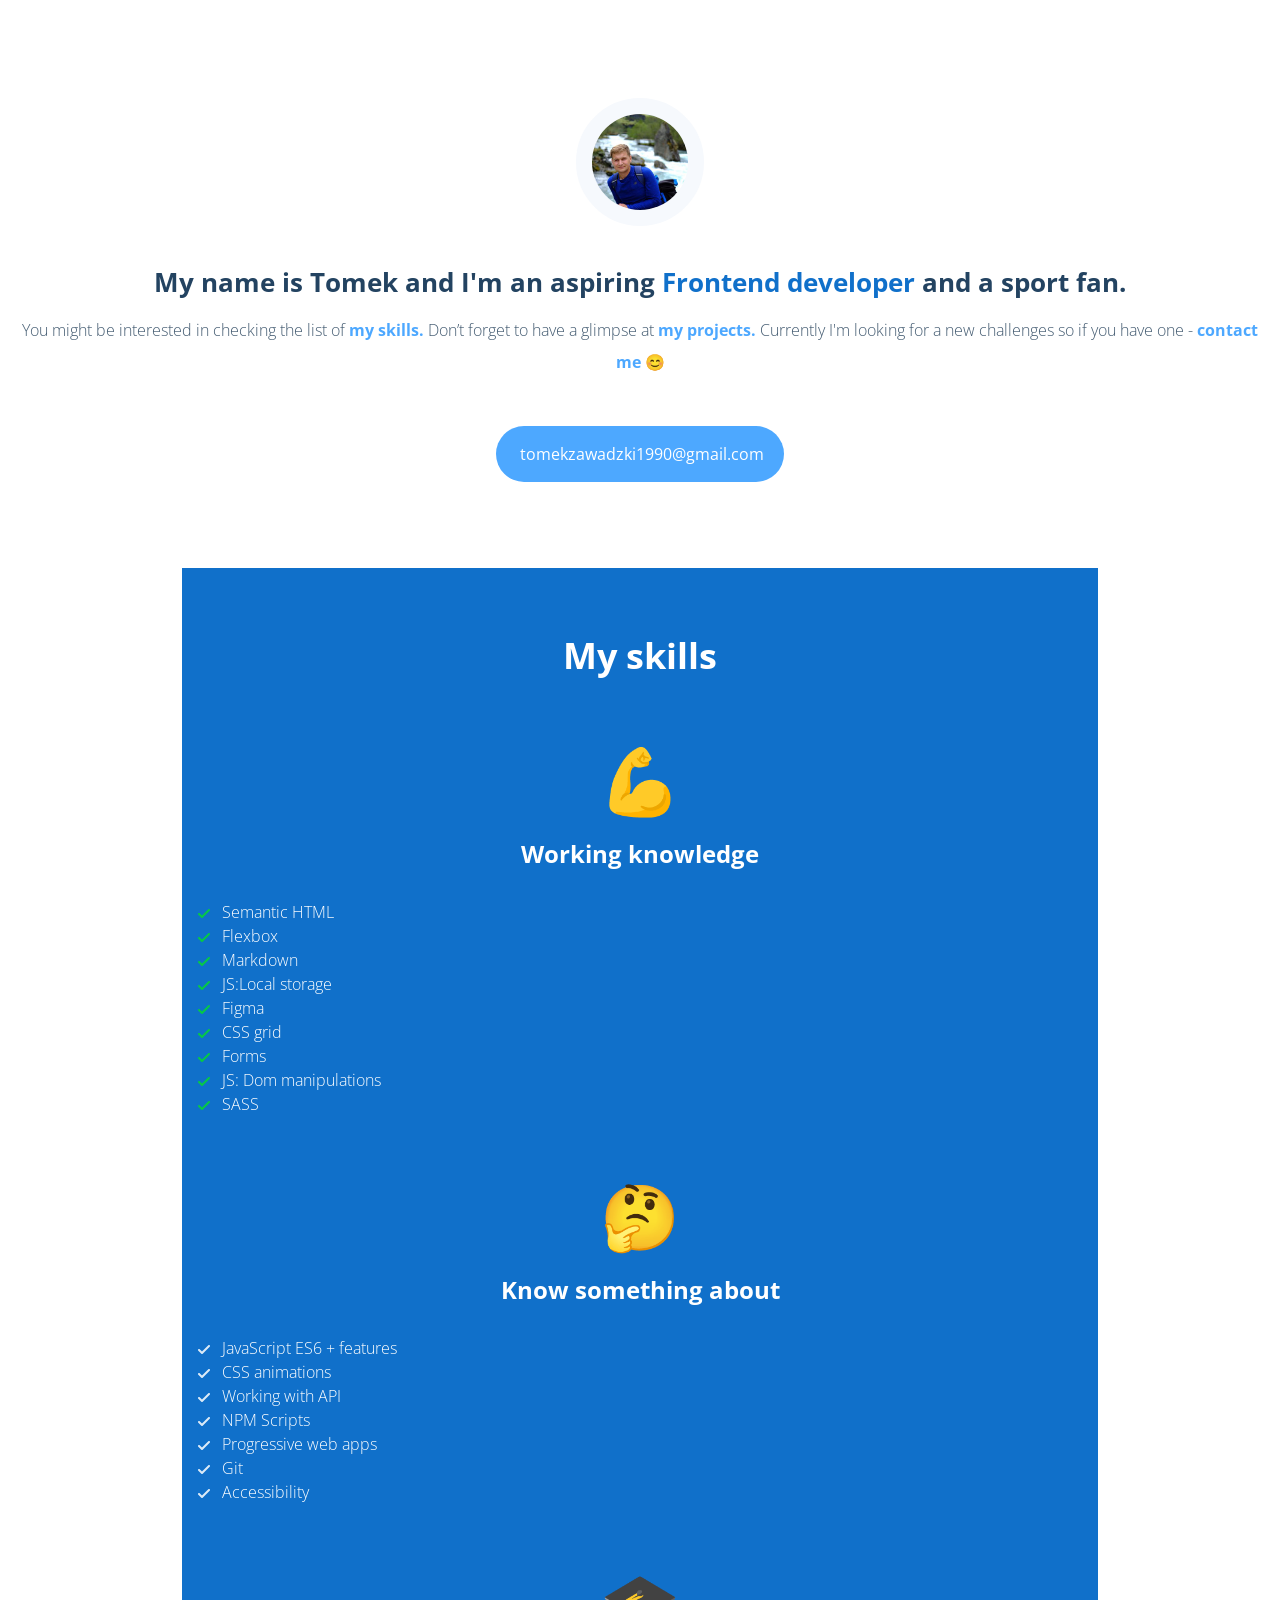
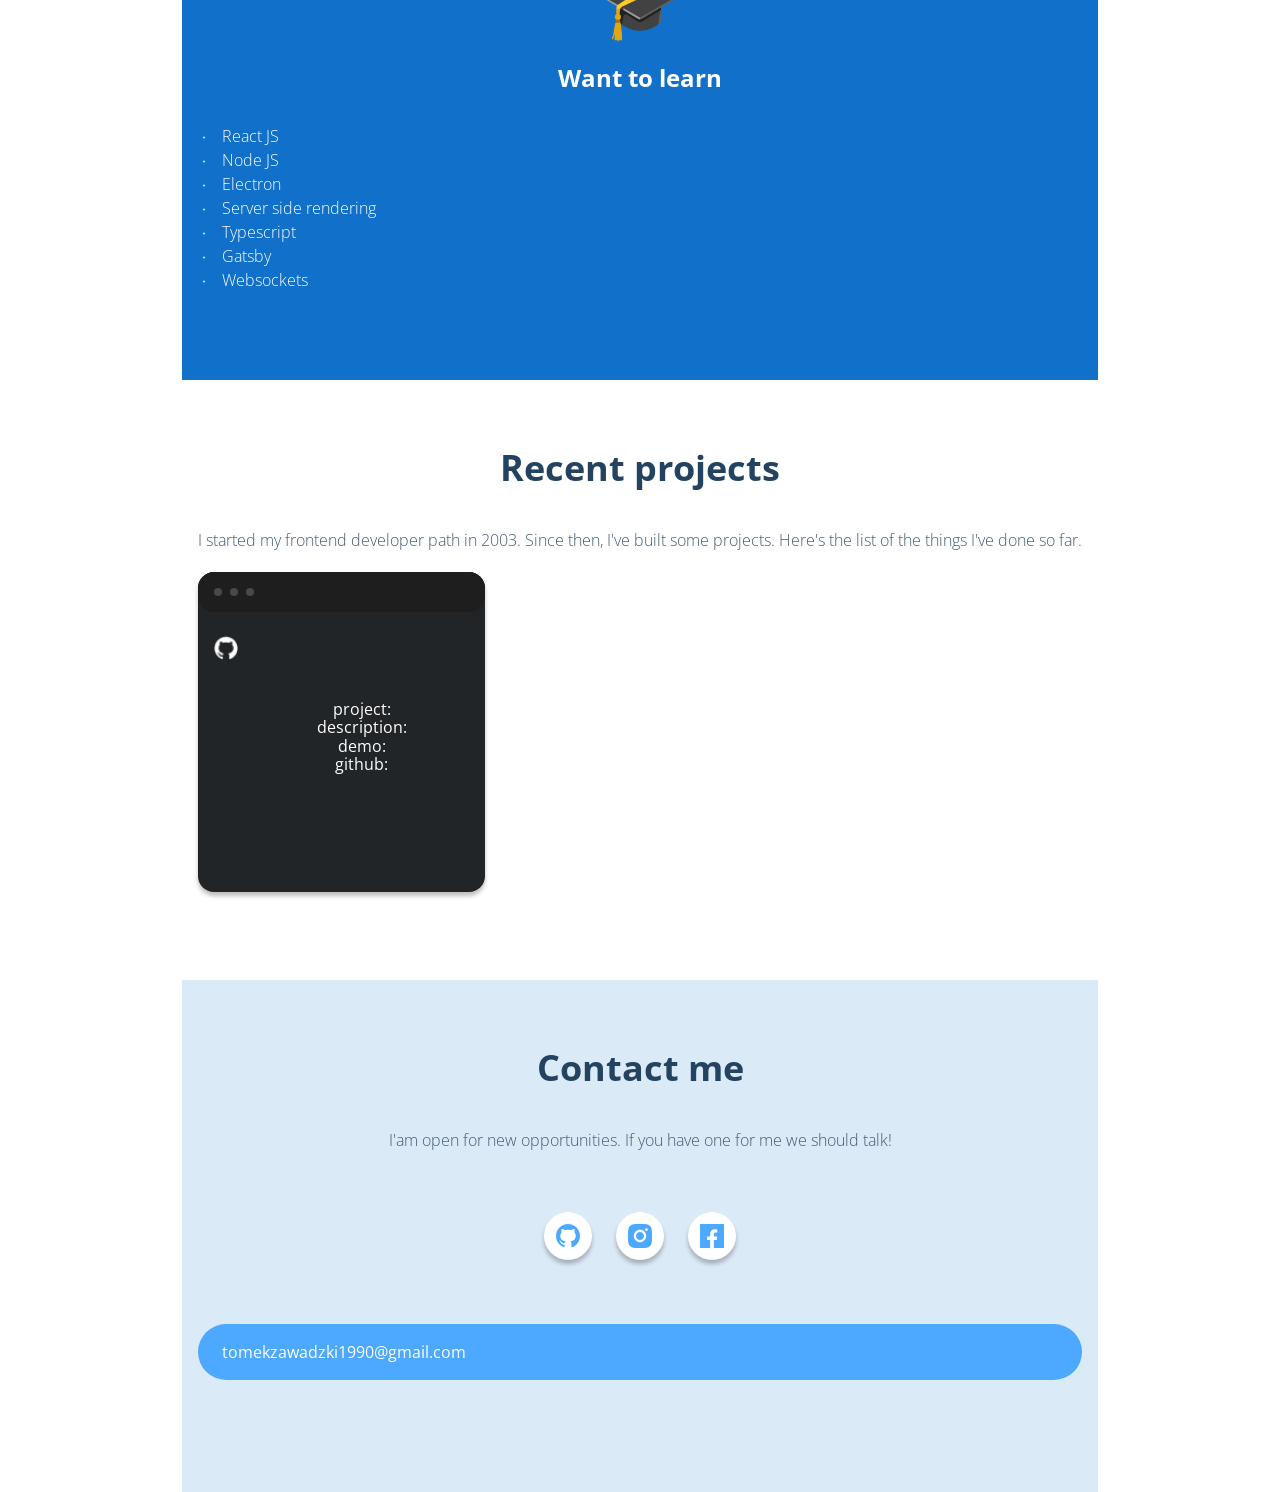
<file: index.html>
<!doctype html><html lang="en"><head><meta charset="UTF-8"/><meta name="viewport" content="width=device-width,initial-scale=1"/><title>Portfolio</title><meta name="description" content="Your project description"/><meta property="og:title" content="My portfolio"/><meta property="og:description" content="Website with my projects"/><meta property="og:url" content="https:tomek-zawadzki.github.io"/><meta property="og:image" content="https://maciejkorsan.com/wtf-gulp-starter/assets/img/cover.png"/><link rel="apple-touch-icon" sizes="180x180" href="pwa/apple-icon-180.png"/><link rel="apple-touch-icon" sizes="167x167" href="pwa/apple-icon-167.png"/><link rel="apple-touch-icon" sizes="152x152" href="pwa/apple-icon-152.png"/><link rel="apple-touch-icon" sizes="120x120" href="pwa/apple-icon-120.png"/><meta name="apple-mobile-web-app-capable" content="yes"/><link rel="apple-touch-startup-image" href="pwa/apple-splash-2048-2732.png" media="(device-width: 1024px) and (device-height: 1366px) and (-webkit-device-pixel-ratio: 2) and (orientation: portrait)"/><link rel="apple-touch-startup-image" href="pwa/apple-splash-2732-2048.png" media="(device-width: 1024px) and (device-height: 1366px) and (-webkit-device-pixel-ratio: 2) and (orientation: landscape)"/><link rel="apple-touch-startup-image" href="pwa/apple-splash-1668-2388.png" media="(device-width: 834px) and (device-height: 1194px) and (-webkit-device-pixel-ratio: 2) and (orientation: portrait)"/><link rel="apple-touch-startup-image" href="pwa/apple-splash-2388-1668.png" media="(device-width: 834px) and (device-height: 1194px) and (-webkit-device-pixel-ratio: 2) and (orientation: landscape)"/><link rel="apple-touch-startup-image" href="pwa/apple-splash-1668-2224.png" media="(device-width: 834px) and (device-height: 1112px) and (-webkit-device-pixel-ratio: 2) and (orientation: portrait)"/><link rel="apple-touch-startup-image" href="pwa/apple-splash-2224-1668.png" media="(device-width: 834px) and (device-height: 1112px) and (-webkit-device-pixel-ratio: 2) and (orientation: landscape)"/><link rel="apple-touch-startup-image" href="pwa/apple-splash-1536-2048.png" media="(device-width: 768px) and (device-height: 1024px) and (-webkit-device-pixel-ratio: 2) and (orientation: portrait)"/><link rel="apple-touch-startup-image" href="pwa/apple-splash-2048-1536.png" media="(device-width: 768px) and (device-height: 1024px) and (-webkit-device-pixel-ratio: 2) and (orientation: landscape)"/><link rel="apple-touch-startup-image" href="pwa/apple-splash-1242-2688.png" media="(device-width: 414px) and (device-height: 896px) and (-webkit-device-pixel-ratio: 3) and (orientation: portrait)"/><link rel="apple-touch-startup-image" href="pwa/apple-splash-2688-1242.png" media="(device-width: 414px) and (device-height: 896px) and (-webkit-device-pixel-ratio: 3) and (orientation: landscape)"/><link rel="apple-touch-startup-image" href="pwa/apple-splash-1125-2436.png" media="(device-width: 375px) and (device-height: 812px) and (-webkit-device-pixel-ratio: 3) and (orientation: portrait)"/><link rel="apple-touch-startup-image" href="pwa/apple-splash-2436-1125.png" media="(device-width: 375px) and (device-height: 812px) and (-webkit-device-pixel-ratio: 3) and (orientation: landscape)"/><link rel="apple-touch-startup-image" href="pwa/apple-splash-828-1792.png" media="(device-width: 414px) and (device-height: 896px) and (-webkit-device-pixel-ratio: 2) and (orientation: portrait)"/><link rel="apple-touch-startup-image" href="pwa/apple-splash-1792-828.png" media="(device-width: 414px) and (device-height: 896px) and (-webkit-device-pixel-ratio: 2) and (orientation: landscape)"/><link rel="apple-touch-startup-image" href="pwa/apple-splash-1242-2208.png" media="(device-width: 414px) and (device-height: 736px) and (-webkit-device-pixel-ratio: 3) and (orientation: portrait)"/><link rel="apple-touch-startup-image" href="pwa/apple-splash-2208-1242.png" media="(device-width: 414px) and (device-height: 736px) and (-webkit-device-pixel-ratio: 3) and (orientation: landscape)"/><link rel="apple-touch-startup-image" href="pwa/apple-splash-750-1334.png" media="(device-width: 375px) and (device-height: 667px) and (-webkit-device-pixel-ratio: 2) and (orientation: portrait)"/><link rel="apple-touch-startup-image" href="pwa/apple-splash-1334-750.png" media="(device-width: 375px) and (device-height: 667px) and (-webkit-device-pixel-ratio: 2) and (orientation: landscape)"/><link rel="apple-touch-startup-image" href="pwa/apple-splash-640-1136.png" media="(device-width: 320px) and (device-height: 568px) and (-webkit-device-pixel-ratio: 2) and (orientation: portrait)"/><link rel="apple-touch-startup-image" href="pwa/apple-splash-1136-640.png" media="(device-width: 320px) and (device-height: 568px) and (-webkit-device-pixel-ratio: 2) and (orientation: landscape)"/><link href="index.66fdfd2c.css" rel="stylesheet"></head><body><header class="header"><h1 class="header__greet">Hey there! <span class="header__greet--hand"></span></h1><img class="header__photo" src="/src/assets/img/tomek.jpeg" alt="Tomasz Zawadzki - moje zdjęcie"><div class="div-header"><p class="header__description">My name is Tomek and I'm an aspiring <span class="header__description--span">Frontend developer</span> and a sport fan.</p><p class="header__info">You might be interested in checking the list of <span class="header__info--span">my skills.</span> Don’t forget to have a glimpse at <span class="header__info--span">my projects.</span> Currently I'm looking for a new challenges so if you have one - <span class="header__info--span" `>contact me</span> 😊</p></div><mailto class="header__mail">tomekzawadzki1990@gmail.com</mailto></header><main><section class="skills"><h2 class="skills__title">My skills</h2><h3 class="know"><span class="know__emoij">💪</span>Working knowledge</h3><ul class="know__list"><li class="know__list--element basic">Semantic HTML</li><li class="know__list--element basic">Flexbox</li><li class="know__list--element basic">Markdown</li><li class="know__list--element basic">JS:Local storage</li><li class="know__list--element basic">Figma</li><li class="know__list--element basic">CSS grid</li><li class="know__list--element basic">Forms</li><li class="know__list--element basic">JS: Dom manipulations</li><li class="know__list--element basic">SASS</li></ul><h3 class="know"><span class="know__emoij">🤔</span>Know something about</h3><ul class="know__list"><li class="know__list--element learn">JavaScript ES6 + features</li><li class="know__list--element learn">CSS animations</li><li class="know__list--element learn">Working with API</li><li class="know__list--element learn">NPM Scripts</li><li class="know__list--element learn">Progressive web apps</li><li class="know__list--element learn">Git</li><li class="know__list--element learn">Accessibility</li></ul><h3 class="know"><span class="know__emoij">🎓</span>Want to learn</h3><ul class="know__list list-bottom"><li class="know__list--element future">React JS</li><li class="know__list--element future">Node JS</li><li class="know__list--element future">Electron</li><li class="know__list--element future">Server side rendering</li><li class="know__list--element future">Typescript</li><li class="know__list--element future">Gatsby</li><li class="know__list--element future">Websockets</li></ul></section><section class="projects"><h2 class="projects__header">Recent projects</h2><p class="projects__info">I started my frontend developer path in 2003. Since then, I've built some projects. Here's the list of the things I've done so far.</p><div class="window"><div class="window__dots"><img class="window__dots--element" src="/src/assets/img/circles_top.svg"></div><img class="window__img" alt="Github logo" src="/src/assets/img/Vector.png"><ul class="window__list"><li class="window__list--element">project:</li><li class="window__list--element">description:</li><li class="window__list--element">demo:</li><li class="window__list--element">github:</li></ul></div></section><footer class="contact"><h2 class="contact__header">Contact me</h2><p class="contact__text">I'am open for new opportunities. If you have one for me we should talk!</p><p></p><div class="contact__social-media"><div class="logo"><img class="contact__social-media--logo github" alt="Github logo" src="/src/assets/img/Github_icon.svg"></div><div class="logo"><img class="contact__social-media--logo insta" alt="Instagram logo" src="/src/assets/img/Instagram_icon.svg"></div><div class="logo"><img class="contact__social-media--logo fb" alt="Facebook logo" src="/src/assets/img/FB.svg"></div></div><mailto class="contact__mail">tomekzawadzki1990@gmail.com</mailto></footer></main><script src="index.66fdfd2c.js"></script></body></html>
</file>
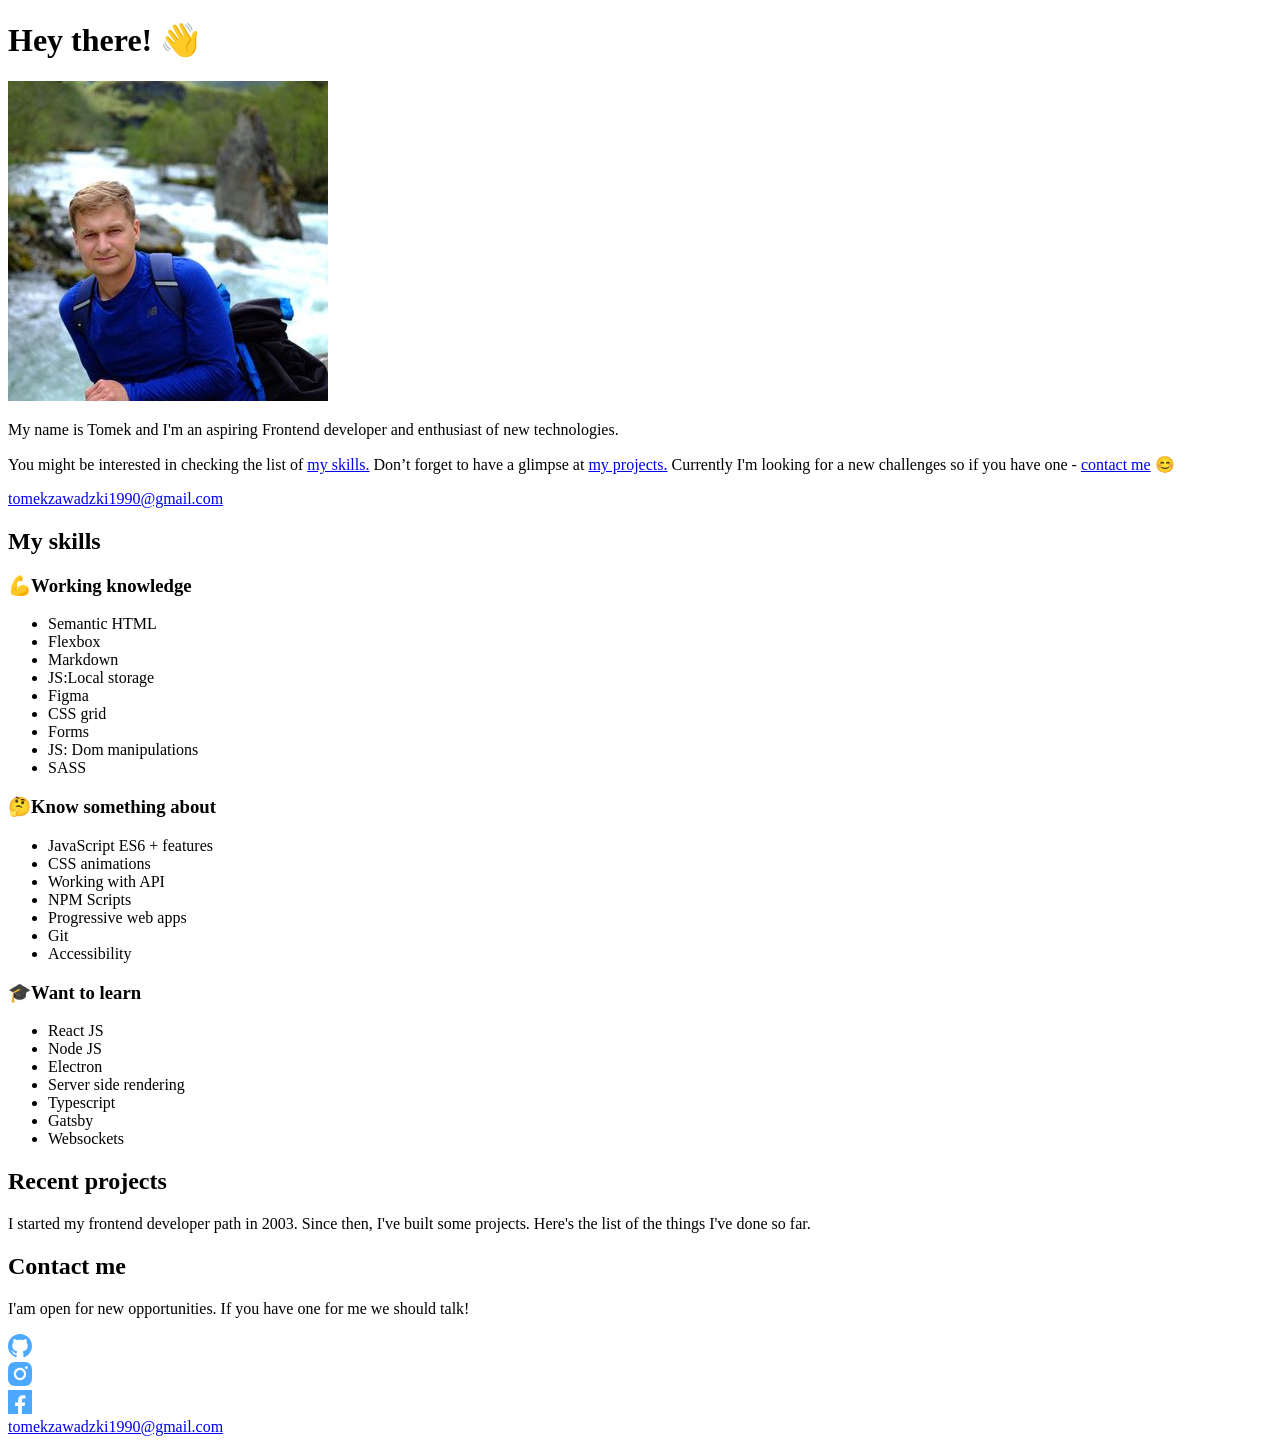
<file: src/pages/index.html>
<!DOCTYPE html>
<html lang="en">
  <head>
    <meta charset="UTF-8" />
    <meta name="viewport" content="width=device-width, initial-scale=1.0" />
    <title>Portfolio</title>
    <meta name="description" content="Your project description" />
    <meta property="og:title" content="My portfolio" />
    <meta property="og:description" content="Website with my projects" />
    <meta property="og:url" content="https://tomek-zawadzki.github.io" />
    <meta
      property="og:image"
      content="https://maciejkorsan.com/wtf-gulp-starter/assets/img/cover.png"
    />

    <!-- uncomment the line below to enable PWA  -->
    <!-- <link rel="manifest" href="manifest.json" /> -->
    <link rel="preconnect" href="https://fonts.googleapis.com" />
    <link rel="preconnect" href="https://fonts.gstatic.com" crossorigin />
    <link rel="preconnect" href="https://fonts.googleapis.com" />
    <link rel="preconnect" href="https://fonts.gstatic.com" crossorigin />
    <link
      href="https://fonts.googleapis.com/css2?family=Nunito:wght@200;300;400;500&family=Roboto+Mono:wght@300;400&display=swap"
      rel="stylesheet"
    />
  </head>
  <body>
    <header class="header">
      <h1 class="header__greet">
        Hey there! <span class="header__greet--hand">👋</span>
      </h1>
      <img
        class="header__photo"
        src="/src/assets/img/tomek.jpeg"
        alt="Tomasz Zawadzki - moje zdjęcie"
      />
      <div class="div-header">
        <div class="div-header-position">
          <p class="header__description">
            My name is Tomek and I'm an aspiring
            <span class="header__description--span">Frontend developer</span>
            and enthusiast of new technologies.
          </p>
          <p class="header__info">
            You might be interested in checking the list of
            <a href="#skills" class="header__info--span">my skills.</a> Don’t
            forget to have a glimpse at
            <a href="#projects" class="header__info--span">my projects.</a>
            Currently I'm looking for a new challenges so if you have one -
            <a href="#contact" class="header__info--span" `>contact me</a> 😊
          </p>
        </div>
      </div>
      <a href="mailto:tomekzawadzki1990@gmail.com" class="header__mail"
        >tomekzawadzki1990@gmail.com</a
      >
    </header>
    <main>
      <section class="skills" id="skills">
        <h2 class="skills__title">My skills</h2>
        <div class="skills__content">
          <div class="skills__content--element">
            <h3 class="know">
              <span class="know__emoij">💪</span>Working knowledge
            </h3>
            <ul class="know__list">
              <li class="know__list--element basic">Semantic HTML</li>
              <li class="know__list--element basic">Flexbox</li>
              <li class="know__list--element basic">Markdown</li>
              <li class="know__list--element basic">JS:Local storage</li>
              <li class="know__list--element basic">Figma</li>
              <li class="know__list--element basic">CSS grid</li>
              <li class="know__list--element basic">Forms</li>
              <li class="know__list--element basic">JS: Dom manipulations</li>
              <li class="know__list--element basic">SASS</li>
            </ul>
          </div>
          <div class="skills__content--element">
            <h3 class="know">
              <span class="know__emoij">🤔</span>Know something about
            </h3>
            <ul class="know__list">
              <li class="know__list--element learn">
                JavaScript ES6 + features
              </li>
              <li class="know__list--element learn">CSS animations</li>
              <li class="know__list--element learn">Working with API</li>
              <li class="know__list--element learn">NPM Scripts</li>
              <li class="know__list--element learn">Progressive web apps</li>
              <li class="know__list--element learn">Git</li>
              <li class="know__list--element learn">Accessibility</li>
            </ul>
          </div>
          <div class="skills__content--element">
            <h3 class="know">
              <span class="know__emoij">🎓</span>Want to learn
            </h3>
            <ul class="know__list list-bottom">
              <li class="know__list--element future">React JS</li>
              <li class="know__list--element future">Node JS</li>
              <li class="know__list--element future">Electron</li>
              <li class="know__list--element future">Server side rendering</li>
              <li class="know__list--element future">Typescript</li>
              <li class="know__list--element future">Gatsby</li>
              <li class="know__list--element future">Websockets</li>
            </ul>
          </div>
        </div>
      </section>
      <section class="projects" id="projects">
        <h2 class="projects__header">Recent projects</h2>
        <p class="projects__info">
          I started my frontend developer path in 2003. Since then, I've built
          some projects. Here's the list of the things I've done so far.
        </p>
        <div class="window__container"></div>
      </section>
      <footer class="contact" id="contact">
        <h2 class="contact__header">Contact me</h2>
        <p class="contact__text">
          I'am open for new opportunities. If you have one for me we should
          talk!
        </p>
        <div class="contact__connection">
          <div class="contact__social-media">
            <div class="logo">
              <a href="https://github.com/tomek-zawadzki">
                <img
                  class="contact__social-media--logo github"
                  alt="Github logo"
                  src="/src/assets/img/Github_icon.svg"
              /></a>
            </div>
            <div class="logo">
              <a href="https://www.instagram.com/zawa1990/?hl=pl">
                <img
                  class="contact__social-media--logo insta"
                  alt="Instagram logo"
                  src="/src/assets/img/Instagram_icon.svg"
              /></a>
            </div>
            <div class="logo">
              <a href="https://www.facebook.com/tomek.zawadzki.77">
                <img
                  class="contact__social-media--logo fb"
                  alt="Facebook logo"
                  src="/src/assets/img/FB.svg"
              /></a>
            </div>
          </div>
          <div class="contact__container">
            <a
              href="mailto:tomekzawadzki1990@gmail.com"
              class="contact__container--mail"
              >tomekzawadzki1990@gmail.com</a
            >
          </div>
        </div>
      </footer>
    </main>
  </body>
</html>
</file>
<file: index.66fdfd2c.css>
@import url(https://fonts.googleapis.com/css2?family=Open+Sans:wght@300;400;500;700&display=swap);
/*! normalize.css v8.0.1 | MIT License | github.com/necolas/normalize.css */html{line-height:1.15;-webkit-text-size-adjust:100%}body{margin:0}main{display:block}h1{font-size:2em;margin:.67em 0}hr{box-sizing:content-box;height:0;overflow:visible}pre{font-family:monospace,monospace;font-size:1em}a{background-color:transparent}abbr[title]{border-bottom:none;text-decoration:underline;text-decoration:underline dotted}b,strong{font-weight:bolder}code,kbd,samp{font-family:monospace,monospace;font-size:1em}small{font-size:80%}sub,sup{font-size:75%;line-height:0;position:relative;vertical-align:baseline}sub{bottom:-.25em}sup{top:-.5em}img{border-style:none}button,input,optgroup,select,textarea{font-family:inherit;font-size:100%;line-height:1.15;margin:0}button,input{overflow:visible}button,select{text-transform:none}[type=button],[type=reset],[type=submit],button{-webkit-appearance:button}[type=button]::-moz-focus-inner,[type=reset]::-moz-focus-inner,[type=submit]::-moz-focus-inner,button::-moz-focus-inner{border-style:none;padding:0}[type=button]:-moz-focusring,[type=reset]:-moz-focusring,[type=submit]:-moz-focusring,button:-moz-focusring{outline:1px dotted ButtonText}fieldset{padding:.35em .75em .625em}legend{box-sizing:border-box;color:inherit;display:table;max-width:100%;padding:0;white-space:normal}progress{vertical-align:baseline}textarea{overflow:auto}[type=checkbox],[type=radio]{box-sizing:border-box;padding:0}[type=number]::-webkit-inner-spin-button,[type=number]::-webkit-outer-spin-button{height:auto}[type=search]{-webkit-appearance:textfield;outline-offset:-2px}[type=search]::-webkit-search-decoration{-webkit-appearance:none}::-webkit-file-upload-button{-webkit-appearance:button;font:inherit}details{display:block}summary{display:list-item}[hidden],template{display:none}body{font-family:Open Sans,sans-serif;min-height:100vh}.header,body{display:flex;flex-direction:column;align-items:center;justify-content:center}.header{margin:0 16px}.header__photo{border:16px solid #f6f9fd;border-radius:50%;height:96px;width:96px;margin:98px 0 0}.header__greet{position:absolute;visibility:hidden}.header__description{color:#234361;font-style:normal;font-weight:700;font-size:26px;line-height:32px;text-align:center;margin:0}.header__description--span{color:#1070ca}.header__info{color:#425a70;font-style:normal;font-weight:300;font-size:16px;line-height:32px;text-align:center;margin:16px 0 0}.header__info--span{color:#4da8ff;font-weight:700}.header__mail{color:#fff;display:flex;flex-direction:row;align-items:center;padding:4px 24px;width:240px;height:48px;background:#4da8ff;border-radius:64px;margin:48px 0 56px}.div-header{margin-top:40px}.skills{background-color:#1070ca;color:#fff}.skills__title{font-size:36px;line-height:48px;text-align:center;padding:64px 0 0}.know,.skills__title{font-style:normal;font-weight:700;display:flex;align-items:center;justify-content:center}.know{flex-direction:column;font-size:24px;line-height:44px;margin-top:64px}.know__emoij{font-size:64px;line-height:72px;margin:0 0 16px}.know__list{list-style-type:none;margin:0 16px;padding:0}.know__list--element{font-style:normal;font-weight:200;font-size:16px;line-height:24px}.list-bottom{padding-bottom:88px}.basic:before{content:url(/src/assets/img/small-tick.svg);margin-right:12px}.learn:before{content:url(/src/assets/img/small-tick-light.svg);margin-right:12px}.future:before{content:url(/src/assets/img/Bullet.svg);margin-right:12px}.projects{padding:0 16px}.projects__header{font-weight:700;font-size:36px;line-height:48px;color:#234361;margin-top:64px}.projects__header,.projects__info{font-style:normal;text-align:center}.projects__info{font-weight:300;font-size:16px;line-height:32px;color:#425a70;margin-top:32px}.window{position:relative;width:287px;height:320px;background-color:#212528;border-radius:16px;box-shadow:0 4px 4px 0 rgba(0,0,0,.25);margin-bottom:88px}.window__dots{height:40px;background-color:#1e1e1e;border-radius:16px}.window__dots--element{width:40px;height:8px;margin:16px}.window__img{width:24px;height:24px;position:absolute;top:64px;left:16px}.window__list{display:flex;flex-direction:column;justify-content:center;align-items:center;color:#fff;list-style-type:none;padding-top:72px}.contact{background-color:#dbeaf7;padding:0 16px;height:512px}.contact__header{padding-top:64px;color:#234361;font-weight:700;font-size:36px;line-height:48px}.contact__header,.contact__text{font-style:normal;text-align:center}.contact__text{margin-top:32px;color:#425a70;font-weight:300;font-size:16px;line-height:32px}.contact__social-media{display:flex;flex-direction:row;justify-content:center;align-items:center;gap:24px;margin-top:56px}.contact__social-media--logo{margin:0 auto;display:block;width:24px;height:48px}.contact__mail{margin-top:64px;background-color:#4da8ff;color:#fff;display:flex;flex-direction:row;align-items:center;padding:4px 24px;height:48px;border-radius:64px}.logo{width:48px;height:48px;background-color:#fff;border-radius:50%;gap:24px;box-shadow:0 4px 4px rgba(0,0,0,.25)}
</file>
